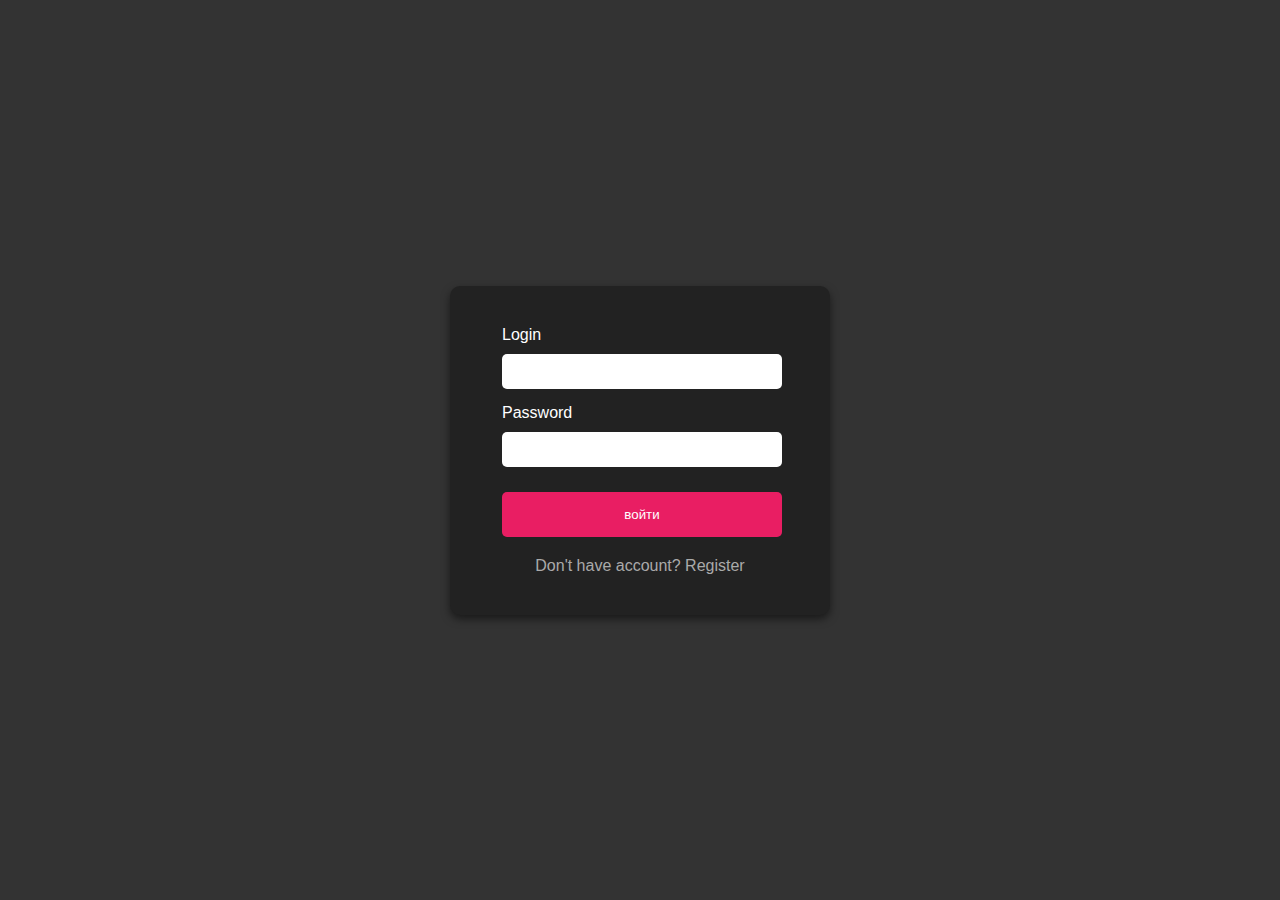
<file: src/main/resources/templates/login.html>
<!DOCTYPE html>
<html lang="en">
<head>
<meta charset="UTF-8">
<meta name="viewport" content="width=device-width, initial-scale=1.0">
<title>Login Form</title>
<style>
  body, html {
    height: 100%;
    margin: 0;
    font-family: Arial, sans-serif;
    display: flex;
    justify-content: center;
    align-items: center;
    background-color: #333;
  }
  .login-form {
    width: 300px; /* Further reduced width */
    padding: 40px;
    background-color: #222;
    border-radius: 10px;
    box-shadow: 0 4px 8px rgba(0,0,0,0.5);
    color: #fff;
  }
  .input-group {
    margin-bottom: 15px; /* Reduced margin for a tighter layout */
  }
  .input-group label {
    margin-bottom: 5px;
    margin-left: 12px;
    display: block;
  }
  .input-group input {
    width: calc(100% - 20px);
    padding: 10px;
    margin-top: 5px;
    margin-left: 12px;
    border: none;
    border-radius: 5px;
    box-sizing: border-box;
  }
  .login-form button {
    width: calc(100% - 20px); /* Button width adjusted to fit new form width */
    padding: 15px; /* Adjust padding to match the design */
    border: none;
    border-radius: 5px;
    background-color: #e91e63;
    margin-left: 12px;
    color: white;
    cursor: pointer;
    margin-top: 10px;
    box-sizing: border-box;
  }
  .login-form button:hover {
    background-color: #d81b60;
  }
  .login-form a {
    color: #aaa;
    text-decoration: none;
    display: block;
    text-align: center;
    margin-top: 20px;
  }
  .login-form a:hover {
    color: white;
  }
</style>
</head>
<body>
  <div class="login-form">
    <form action="/proccess/login" method="post"> <!-- Replace your-action-url with the URL you want to post data to -->
      <div class="input-group">
        <label for="username">Login</label>
        <input type="text" id="username" name="username" required>
      </div>
      <div class="input-group">
        <label for="password">Password</label>
        <input type="password" id="password" name="password" required>
      </div>
      <button type="submit">войти</button>
    </form>
    <a href="#">Don't have account? Register</a>
  </div>
</body>
</html>
</file>
